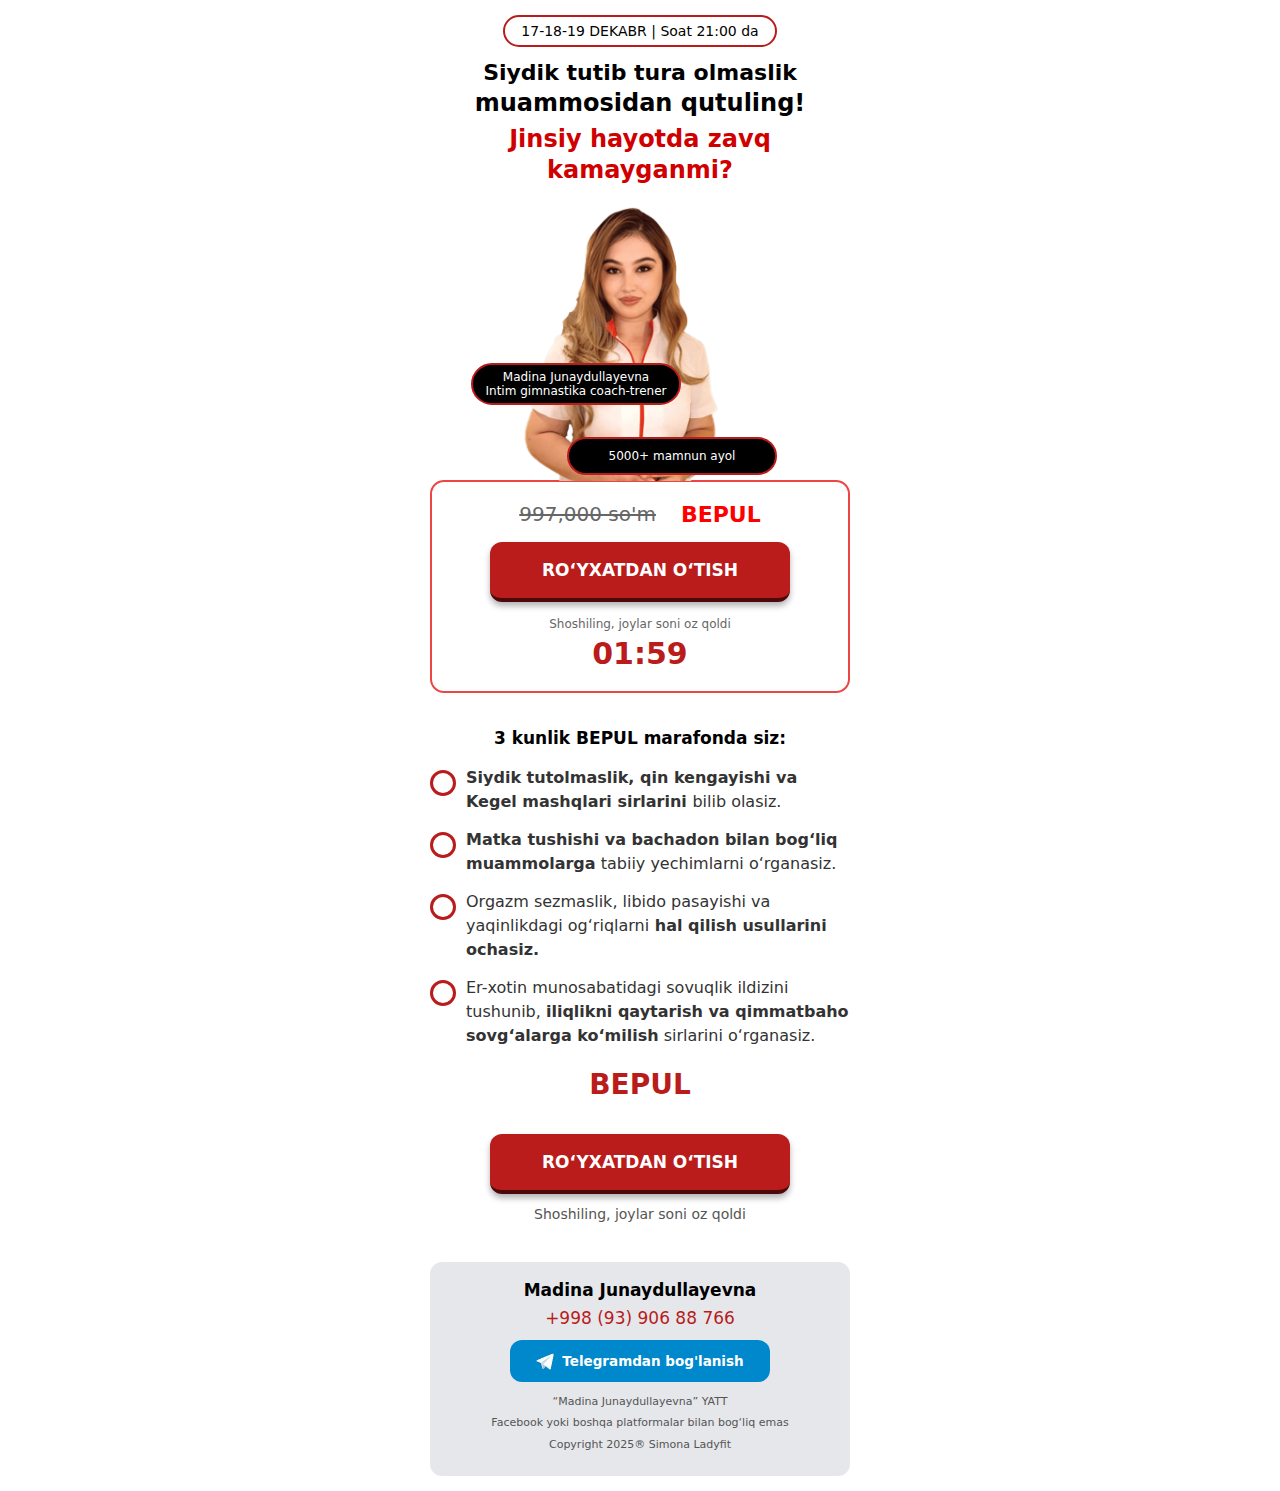
<file: index.html>
<!DOCTYPE html>
<html lang="uz">

<head>
  <meta charset="UTF-8">
  <meta name="viewport" content="width=device-width, initial-scale=1.0">
  <title>Madina Junaydullayevna</title>

  <!-- Meta Pixel Code -->
  <script>
    !function (f, b, e, v, n, t, s) {
      if (f.fbq) return; n = f.fbq = function () {
        n.callMethod ?
        n.callMethod.apply(n, arguments) : n.queue.push(arguments)
      };
      if (!f._fbq) f._fbq = n; n.push = n; n.loaded = !0; n.version = '2.0';
      n.queue = []; t = b.createElement(e); t.async = !0;
      t.src = v; s = b.getElementsByTagName(e)[0];
      s.parentNode.insertBefore(t, s)
    }(window, document, 'script',
      'https://connect.facebook.net/en_US/fbevents.js');
    fbq('init', '994529509292030');
    fbq('track', 'PageView');
  </script>
  <noscript><img height="1" width="1" style="display:none"
      src="https://www.facebook.com/tr?id=994529509292030&ev=PageView&noscript=1" /></noscript>
  <!-- End Meta Pixel Code -->


  <!-- Yandex.Metrika counter -->
  <script type="text/javascript">
    (function (m, e, t, r, i, k, a) {
      m[i] = m[i] || function () { (m[i].a = m[i].a || []).push(arguments) };
      m[i].l = 1 * new Date();
      for (var j = 0; j < document.scripts.length; j++) { if (document.scripts[j].src === r) { return; } }
      k = e.createElement(t), a = e.getElementsByTagName(t)[0], k.async = 1, k.src = r, a.parentNode.insertBefore(k, a)
    })(window, document, 'script', 'https://mc.yandex.ru/metrika/tag.js?id=105093091', 'ym');

    ym(105093091, 'init', { ssr: true, webvisor: true, clickmap: true, ecommerce: "dataLayer", accurateTrackBounce: true, trackLinks: true });
  </script>
  <noscript>
    <div><img src="https://mc.yandex.ru/watch/105093091" style="position:absolute; left:-9999px;" alt="" /></div>
  </noscript>
  <!-- /Yandex.Metrika counter -->

  <!-- Font Awesome -->
  <link rel="stylesheet" href="https://cdnjs.cloudflare.com/ajax/libs/font-awesome/6.4.2/css/all.min.css" />

  <style>
    * {
      margin: 0;
      padding: 0;
      box-sizing: border-box;
      font-family: system-ui, -apple-system, Segoe UI, Roboto, sans-serif;
    }

    body {
      background: #fff;
      padding: 15px;
    }

    .container {
      max-width: 420px;
      margin: auto;
      display: flex;
      flex-direction: column;
    }

    .promo {
      text-align: center;
    }

    .date-box {
      display: inline-block;
      padding: 6px 16px;
      border: 2px solid #B91C1B;
      border-radius: 20px;
      font-size: 14px;
      margin-bottom: 12px;
      color: black;
      font-weight: 400;
    }

    .title {
      font-weight: 500;
      font-size: 14px;
      white-space: nowrap;
      overflow: hidden;
      margin: 8px 0;
    }

    .subtitle {
      font-weight: 700;
      font-size: 24px;
      line-height: 1.3;
      display: inline-block;
    }
    
    .subtitle-text{
       font-weight: 700;
      font-size: 22px;
      line-height: 1.3;
      display: inline-block;
    }

    .subtitle span {
      display: block;
      color: #d10000;
      margin-top: 5px;
    }


    .doctor {
      position: relative;
      display: inline-block;
    }

    .doctor img {
      width: 200px;
      height: auto;
      border-radius: 12px;
      margin-left: -40px;
      margin-top: 20px;
    }

    .doctor-name,
    .doctor-name1 {
      position: absolute;
      background: #000;
      color: #fff;
      border-radius: 30px;
      font-size: 12px;
      border: 2px solid #B91C1B;
    }

    .doctor-name {
      bottom: 10px;
      left: 70%;
      transform: translateX(-50%);
      padding: 10px;
      width: 210px;
    }

    .doctor-name1 {
      bottom: 80px;
      left: 10%;
      transform: translateX(-50%);
      padding: 5px 10px;
      width: 210px;
    }

    .price-box-container {
      border: 2px solid #EF4444;
      border-radius: 14px;
      padding: 20px 0;
      margin-top: -5px;
    }

    .price-box {
      display: flex;
      justify-content: center;
      align-items: center;
      gap: 25px;
    }

    .old-price {
      font-size: 20px;
      text-decoration: line-through;
      color: #666;
    }

    .free {
      font-size: 22px;
      color: red;
      font-weight: 600;
    }

    .btn {
      margin: 15px auto 0;
      background: #B91C1B;
      color: #fff;
      padding: 18px 24px;
      width: 300px;
      font-size: 17px;
      border: none;
      border-radius: 12px;
      font-weight: 600;
      cursor: pointer;
      box-shadow: 0 4px 6px rgba(0, 0, 0, .3);
      border-bottom: 4px solid #4c080b;
      transition: all .2s;
    }

    .btn:active {
      transform: translateY(2px);
      border-bottom: 2px solid #4c080b;
    }

    .pulse {
      animation: pulse 1.8s infinite;
    }

    @keyframes pulse {
      0% {
        box-shadow: 0 0 0 0 rgba(185, 28, 27, .7);
      }

      70% {
        box-shadow: 0 0 0 12px rgba(185, 28, 27, 0);
      }

      100% {
        box-shadow: 0 0 0 0 rgba(185, 28, 27, 0);
      }
    }

    .limit-text {
      margin-top: 15px;
      font-size: 12px;
      color: #666;
    }

    .timer {
      margin-top: 5px;
      font-size: 30px;
      font-weight: 600;
      color: #B91C1B;
    }

    .bepul {
      margin: 35px auto 0;
      text-align: center;
    }

    .bepul-header {
      font-size: 17px;
      font-weight: 700;
      margin-bottom: 18px;
    }

    .options {
      gap: 14px;
      display: flex;
      flex-direction: column;
      margin-bottom: 20px;
    }

    .option {
      display: flex;
      align-items: flex-start;
      line-height: 1.5;
    }

    .yumaloq {
      width: 20px;
      height: 20px;
      border-radius: 50%;
      border: 3px solid #B91C1B;
      margin-right: 10px;
      margin-top: 4px;
      flex-shrink: 0;
      box-sizing: content-box;
    }

    .option-text,
    .first-option-text {
      font-size: 16px;
      font-weight: 500;
      color: #333;
      text-align: left;
    }

    .free-big {
      font-size: 28px;
      font-weight: 700;
      margin: 18px 0;
      text-transform: uppercase;
      color: #B91C1B;
    }

    .hurry {
      margin-top: 12px;
      font-size: 14px;
      color: #555;
    }

    footer {
      background: #E5E7EB;
      border-radius: 12px;
      margin-top: 40px;
      padding: 18px 0;
    }

    .footer-box {
      max-width: 420px;
      margin: auto;
      text-align: center;
      padding: 0 15px;
    }

    .footer-box h2 {
      font-size: 17px;
      font-weight: 600;
      margin-bottom: 8px;
    }

    .footer-box a {
      display: block;
      font-size: 17px;
      color: #B91C1B;
      text-decoration: none;
      margin: 8px 0;
    }

    .footer-btn-telegram {
      background: #0088cc;
      color: #fff;
      padding: 12px 18px;
      border: none;
      border-radius: 12px;
      font-weight: 600;
      cursor: pointer;
      width: 260px;
      max-width: 100%;
      font-size: 13.5px;
      display: flex;
      align-items: center;
      justify-content: center;
      gap: 8px;
      margin: 12px auto;
    }

    .footer-btn-telegram img {
      width: 18px;
      height: 18px;
    }

    .footer-box p {
      font-size: 11px;
      color: #555;
      line-height: 1.4;
      margin: 6px 0;
    }

    .modal {
      display: none;
      position: fixed;
      top: 0;
      left: 0;
      width: 100%;
      height: 100%;
      background: rgba(0, 0, 0, .8);
      justify-content: center;
      align-items: center;
      padding: 15px;
      z-index: 999;
    }

    .modal.active {
      display: flex;
    }

    .modal-content {
      background: #fff;
      padding: 25px 20px;
      border-radius: 14px;
      text-align: center;
      max-width: 360px;
      width: 100%;
      box-shadow: 0 8px 20px rgba(0, 0, 0, .3);
      border: 2px solid #B91C1B;
    }

    .modal-content input {
      width: 100%;
      padding: 12px;
      margin-bottom: 12px;
      border: 1px solid #ccc;
      border-radius: 10px;
      font-size: 15px;
    }

    .modal-btn {
      background: #B91C1B;
      color: #fff;
      padding: 14px 18px;
      width: 100%;
      border: none;
      border-radius: 12px;
      font-size: 17px;
      font-weight: 600;
      cursor: pointer;
      box-shadow: 0 4px 6px rgba(0, 0, 0, .3);
      border-bottom: 4px solid #4c080b;
    }

    .modal-btn:active {
      transform: translateY(2px);
      border-bottom: 2px solid #4c080b;
    }
  </style>
</head>

<body>
  <div class="container">
    <!-- PROMO -->
    <div class="promo">
      <div class="date-box">17-18-19 DEKABR | Soat 21:00 da</div>
      <p class="subtitle-text">  Siydik tutib tura olmaslik</p>
      <p class="subtitle">
      
        muammosidan qutuling!
        <span>Jinsiy hayotda zavq kamayganmi?</span>
      </p>


      <div class="doctor">
        <img src="./images/back3.png" loading="lazy" width="200" height="200" alt="Madina">
        <div class="doctor-name1">Madina Junaydullayevna <br> Intim gimnastika coach-trener</div>
        <div class="doctor-name"><span>5000+ mamnun ayol</span></div>
      </div>

      <div class="price-box-container">
        <div class="price-box">
          <div class="old-price">997,000 so'm</div>
          <div class="free">BEPUL</div>
        </div>
        <button class="btn pulse">RO‘YXATDAN O‘TISH</button>
        <p class="limit-text">Shoshiling, joylar soni oz qoldi</p>
        <div class="timer" id="timer">01:59</div>
      </div>
    </div>

    <!-- BEPUL BLOK -->
    <section class="bepul">
      <div class="bepul-header">3 kunlik BEPUL marafonda siz:</div>
      <div class="options">
        <div class="option">
          <div class="yumaloq"></div>
          <label class="first-option-text"><b>Siydik tutolmaslik, qin kengayishi va Kegel mashqlari sirlarini </b>bilib
            olasiz.
          </label>
        </div>
        <div class="option">
          <div class="yumaloq"></div>
          <label class="option-text"><b>Matka tushishi va bachadon bilan bog‘liq muammolarga</b> tabiiy yechimlarni
            o‘rganasiz.</label>
        </div>
        <div class="option">
          <div class="yumaloq"></div>
          <label class="option-text">Orgazm sezmaslik, libido pasayishi va yaqinlikdagi og‘riqlarni<b> hal qilish
              usullarini ochasiz.</b> </label>
        </div>
        <div class="option">
          <div class="yumaloq"></div>
          <label class="option-text">Er-xotin munosabatidagi sovuqlik ildizini tushunib, <b>iliqlikni qaytarish va
              qimmatbaho sovg‘alarga ko‘milish</b> sirlarini o‘rganasiz.</label>
        </div>
      </div>
      <div class="free-big">BEPUL</div>
      <button class="btn pulse">RO‘YXATDAN O‘TISH</button>
      <div class="hurry">Shoshiling, joylar soni oz qoldi</div>
    </section>
    <!-- FOOTER -->
    <footer>
      <div class="footer-box">
        <h2>Madina Junaydullayevna</h2>
        <a href="tel:+998939068876">+998 (93) 906 88 766</a>
        <button class="footer-btn-telegram" onclick="window.open('https://t.me/simonaladyfit_admin','_blank')">
          <img src="./images/telegram.png" width="18">Telegramdan bog'lanish
        </button>
        <p>“Madina Junaydullayevna” YATT</p>
        <p>Facebook yoki boshqa platformalar bilan bog‘liq emas</p>
        <p>Copyright 2025® Simona Ladyfit</p>
      </div>
    </footer>
  </div>

  <!-- MODAL -->
  <div class="modal" id="registerModal">
    <div class="modal-content">
      <h3>Ro‘yxatdan o‘tish</h3>
      <p>Iltimos, ismingiz va telefon raqamingizni kiriting:</p>
      <input type="text" id="userName" placeholder="Ismingiz">
      <input type="tel" id="userPhone" placeholder="+998 __ ___ __ __">
      <button class="modal-btn" id="submitBtn">Ro‘yxatdan o‘tish</button>
    </div>
  </div>

  <script>
    /* TIMER */
    let sec = 59, min = 1, timerRunning = true;
    const timerEl = document.getElementById('timer');
    const buttons = document.querySelectorAll('.btn');
    (function updateTimer() {
      if (!timerRunning) return;
      timerEl.textContent = `${String(min).padStart(2, '0')}:${String(sec).padStart(2, '0')}`;
      if (sec > 0) sec--;
      else if (min > 0) { min--; sec = 59; }
      else {
        timerEl.textContent = "00:00";
        timerRunning = false;
        buttons.forEach(b => {
          b.disabled = true;
          b.style.opacity = '0.6';
          b.textContent = "VAQT TUGADI";
        });
        return;
      }
      setTimeout(updateTimer, 1000);
    })();

    /* PHONE MASK */
    const phoneInput = document.getElementById('userPhone');
    phoneInput.addEventListener('input', e => {
      let v = e.target.value.replace(/\D/g, '');
      if (v.startsWith('998')) v = v.slice(3);
      v = v.slice(0, 9);
      let f = '+998';
      if (v.length > 0) f += ' ' + v.slice(0, 2);
      if (v.length > 2) f += ' ' + v.slice(2, 5);
      if (v.length > 5) f += ' ' + v.slice(5, 7);
      if (v.length > 7) f += ' ' + v.slice(7, 9);
      e.target.value = f;
    });

    /* MODAL */
    const modal = document.getElementById('registerModal');
    buttons.forEach(b => b.onclick = () => {
      if (!timerRunning) { alert("Vaqt tugadi!"); return; }
      modal.classList.add('active');
    });

    /* GOOGLE SHEETS SEND */
    const SHEET_URL = 'https://script.google.com/macros/s/AKfycbyol0tp71woGCtJma4LD_wnp0epomoAQsE3DGhh6zHgIj_r6ry_YPRpiR6KOSeOqPuC/exec';
    document.getElementById('submitBtn').onclick = () => {
      if (!timerRunning) { alert("Vaqt tugadi!"); return; }
      const name = document.getElementById('userName').value.trim();
      let phone = phoneInput.value.replace(/\D/g, '');
      if (phone.startsWith('998')) phone = phone.slice(3);
      if (phone.length !== 9) { alert('Telefon: 9 ta raqam kiriting!'); return; }
      if (!name || name.length < 2) { alert('To‘g‘ri ism kiriting!'); return; }
      fetch(SHEET_URL, {
        method: 'POST',
        mode: 'no-cors',
        body: new URLSearchParams({ name, phone: '+998' + phone })
      });
      setTimeout(() => window.location.href = '../success.html', 1200);
    };
  </script>
</body>

</html>
</file>
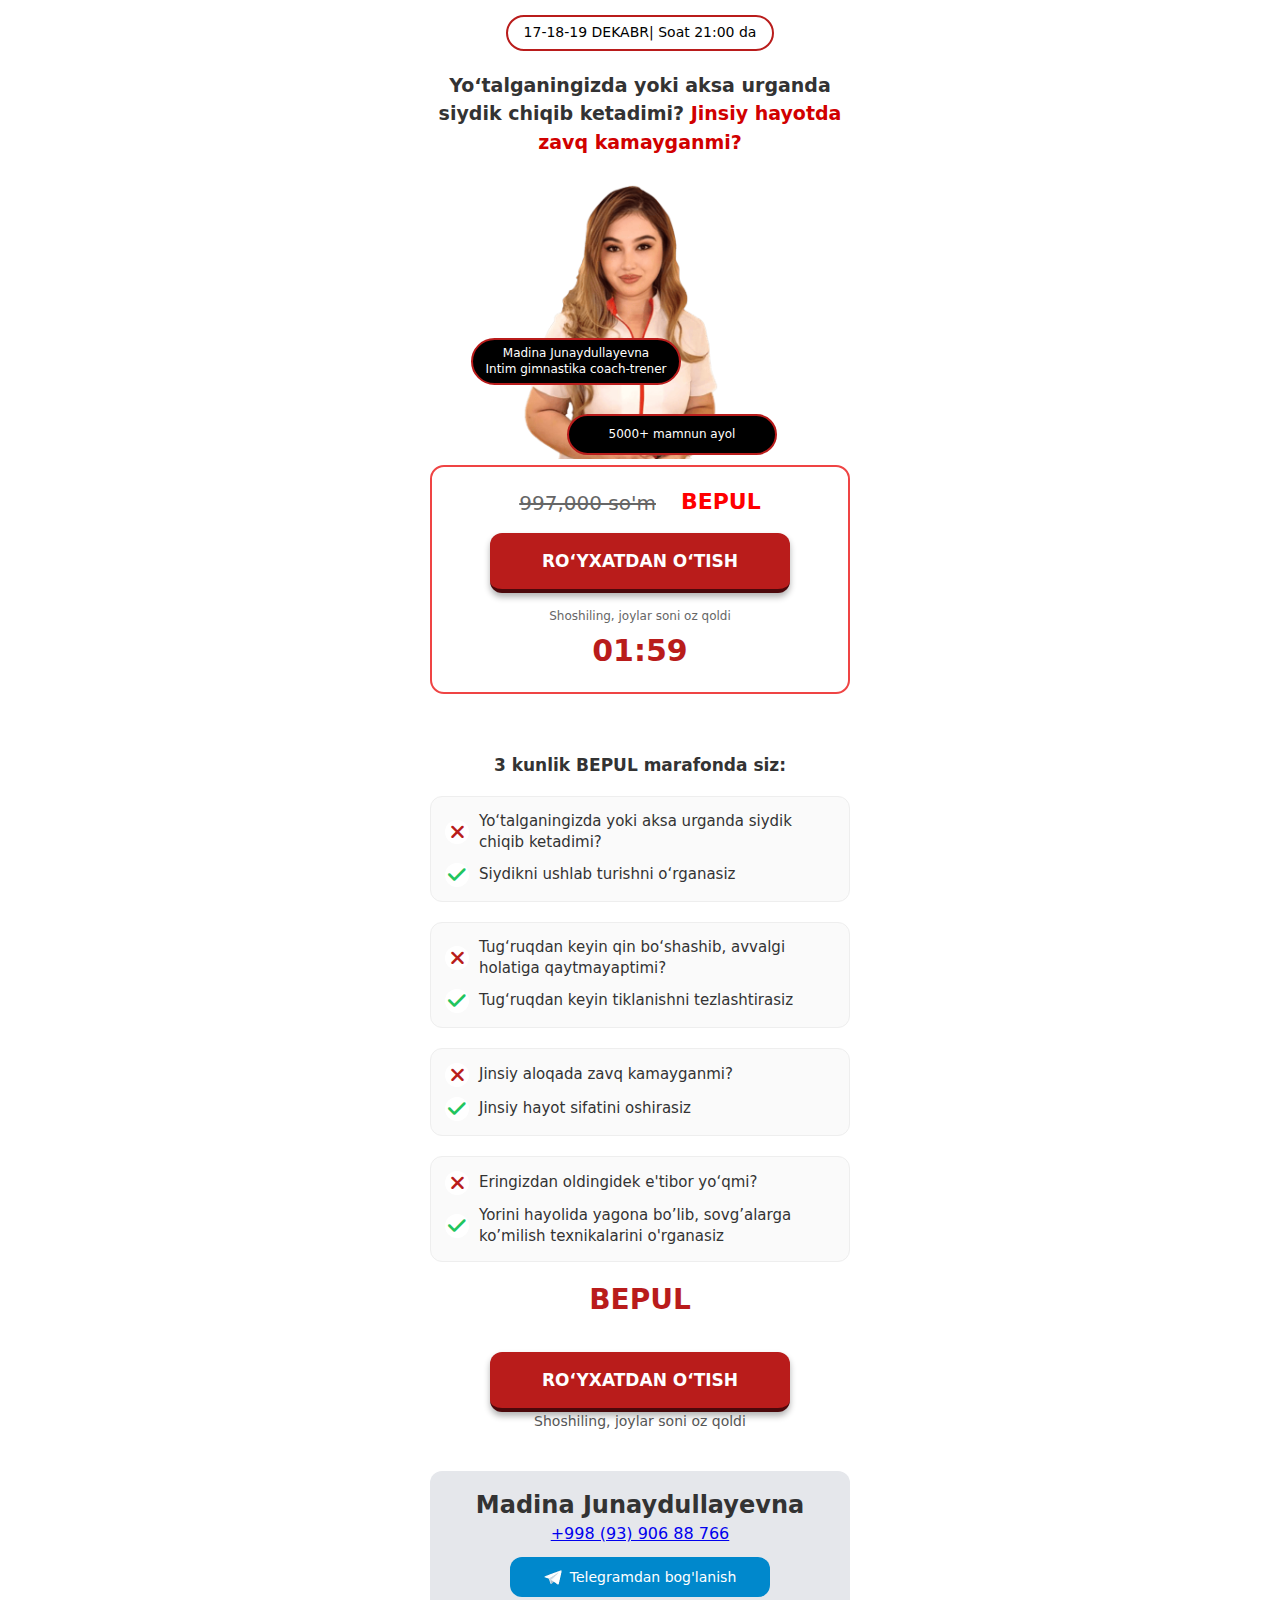
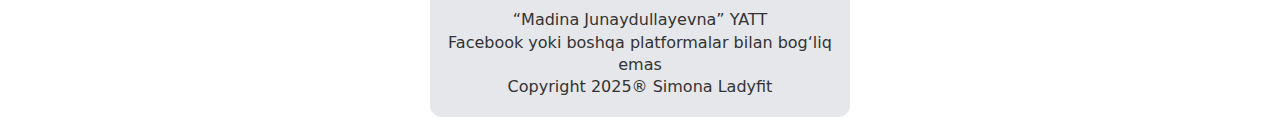
<file: a/index.html>
<!DOCTYPE html>
<html lang="uz">
<head>
  <meta charset="UTF-8">
  <meta name="viewport" content="width=device-width, initial-scale=1.0">
  <title>Madina Junaydullayevna</title>


  <!-- Meta Pixel Code -->
<script>
!function(f,b,e,v,n,t,s)
{if(f.fbq)return;n=f.fbq=function(){n.callMethod?
n.callMethod.apply(n,arguments):n.queue.push(arguments)};
if(!f._fbq)f._fbq=n;n.push=n;n.loaded=!0;n.version='2.0';
n.queue=[];t=b.createElement(e);t.async=!0;
t.src=v;s=b.getElementsByTagName(e)[0];
s.parentNode.insertBefore(t,s)}(window, document,'script',
'https://connect.facebook.net/en_US/fbevents.js');
fbq('init', '994529509292030');
fbq('track', 'PageView');
</script>
<noscript><img height="1" width="1" style="display:none"
src="https://www.facebook.com/tr?id=994529509292030&ev=PageView&noscript=1"
/></noscript>
<!-- End Meta Pixel Code -->



<!-- Yandex.Metrika counter -->
<script type="text/javascript">
    (function(m,e,t,r,i,k,a){
        m[i]=m[i]||function(){(m[i].a=m[i].a||[]).push(arguments)};
        m[i].l=1*new Date();
        for (var j = 0; j < document.scripts.length; j++) {if (document.scripts[j].src === r) { return; }}
        k=e.createElement(t),a=e.getElementsByTagName(t)[0],k.async=1,k.src=r,a.parentNode.insertBefore(k,a)
    })(window, document,'script','https://mc.yandex.ru/metrika/tag.js?id=105093091', 'ym');

    ym(105093091, 'init', {ssr:true, webvisor:true, clickmap:true, ecommerce:"dataLayer", accurateTrackBounce:true, trackLinks:true});
</script>
<noscript><div><img src="https://mc.yandex.ru/watch/105093091" style="position:absolute; left:-9999px;" alt="" /></div></noscript>
<!-- /Yandex.Metrika counter -->
  <!-- Font Awesome -->
  <link rel="stylesheet" href="https://cdnjs.cloudflare.com/ajax/libs/font-awesome/6.4.2/css/all.min.css" />

  <style>
    * {
      margin: 0;
      padding: 0;
      box-sizing: border-box;
      font-family: system-ui, -apple-system, Segoe UI, Roboto, sans-serif;
    }
    body {
      background: #fff;
      padding: 15px;
      line-height: 1.4;
      color: #333;
    }
    .container {
      max-width: 420px;
      margin: auto;
      display: flex;
      flex-direction: column;
    }
    /* PROMO */
    .promo {
      text-align: center;
      margin-bottom: 25px;
    }
    .date-box {
      display: inline-block;
      padding: 6px 16px;
      border: 2px solid #B91C1B;
      border-radius: 20px;
      font-size: 14px;
      margin-bottom: 12px;
      color: black;
    }
    .subtitle {
      font-weight: 700;
      line-height: 1.5;
      font-size: 19px;
      margin: 8px 0;
    }
    .subtitle span {
      color: #d10000;
    }
    .doctor {
      position: relative;
      display: inline-block;
    }
    .doctor img {
      width: 200px;
      border-radius: 12px;
      margin-left: -40px;
      margin-top: 20px;
    }
    .doctor-name,
    .doctor-name1 {
      position: absolute;
      background: #000;
      color: #fff;
      border-radius: 30px;
      font-size: 12px;
      border: 2px solid #B91C1B;
    }
    .doctor-name {
      bottom: 10px;
      left: 70%;
      transform: translateX(-50%);
      padding: 10px;
      width: 210px;
    }
    .doctor-name1 {
      bottom: 80px;
      left: 10%;
      transform: translateX(-50%);
      padding: 5px 10px;
      width: 210px;
    }
    .price-box-container {
      border: 2px solid #EF4444;
      border-radius: 14px;
      padding: 20px 0;
    }
    .price-box {
      display: flex;
      justify-content: center;
      align-items: center;
      gap: 25px;
    }
    .old-price {
      font-size: 20px;
      text-decoration: line-through;
      color: #666;
    }
    .free {
      font-size: 22px;
      color: red;
      font-weight: 600;
    }
    .btn {
      margin: 15px auto 0;
      background: #B91C1B;
      color: #fff;
      padding: 18px 24px;
      width: 300px;
      font-size: 17px;
      border: none;
      border-radius: 12px;
      font-weight: 600;
      cursor: pointer;
      box-shadow: 0 4px 6px rgba(0, 0, 0, .3);
      border-bottom: 4px solid #4c080b;
      transition: all .2s;
    }
    .btn:active {
      transform: translateY(2px);
      border-bottom: 2px solid #4c080b;
    }
    .pulse {
      animation: pulse 1.8s infinite;
    }
    @keyframes pulse {
      0% { box-shadow: 0 0 0 0 rgba(185, 28, 27, .7); }
      70% { box-shadow: 0 0 0 12px rgba(185, 28, 27, 0); }
      100% { box-shadow: 0 0 0 0 rgba(185, 28, 27, 0); }
    }
    .limit-text { margin-top: 15px; font-size: 12px; color: #666; }
    .timer { margin-top: 5px; font-size: 30px; font-weight: 600; color: #B91C1B; text-align: center; }
    /* BEPUL BLOK */
    .bepul { margin: 35px auto 0; text-align: center; }
    .bepul-header { font-size: 17px; font-weight: 700; margin-bottom: 18px; }
    .options { display: flex; flex-direction: column; gap: 20px; }
    .option { display: flex; flex-direction: column; gap: 10px; text-align: left; background: #fafafa; padding: 14px; border-radius: 12px; border: 1px solid #eee; }
    .item-row { display: flex; align-items: center; gap: 10px; }
    .yumaloq { width: 24px; height: 24px; border-radius: 50%; background: #fff; display: flex; align-items: center; justify-content: center; flex-shrink: 0; }
    .yumaloq.cross i { color: #B91C1B; font-size: 20px; }
    .yumaloq.check i { color: #22c55e; font-size: 20px; }
    .option-text { font-size: 15px; font-weight: 500; }
    .free-big { font-size: 28px; font-weight: 700; margin: 18px 0; color: #B91C1B; }
    .hurry { font-size: 14px; color: #555; }
    footer {
      background: #E5E7EB;
      border-radius: 12px;
      margin-top: 40px;
      padding: 18px 0;
    }
    .footer-box {
      max-width: 420px;
      margin: auto;
      text-align: center;
      padding: 0 15px;
    }
    .footer-btn-telegram {
      background: #0088cc;
      color: #fff;
      padding: 12px 18px;
      border-radius: 12px;
      width: 260px;
      font-size: 14px;
      border: none;
      display: flex;
      align-items: center;
      justify-content: center;
      gap: 8px;
      margin: 12px auto;
      cursor: pointer;
    }
    /* MODAL */
    .modal {
      display: none;
      position: fixed;
      inset: 0;
      background: rgba(0, 0, 0, 0.7);
      justify-content: center;
      align-items: center;
      padding: 15px;
      z-index: 999;
    }
    .modal.active { display: flex; }
    .modal-content {
      background: #fff;
      padding: 25px 20px;
      border-radius: 14px;
      max-width: 360px;
      width: 100%;
      border: 2px solid #B91C1B;
      text-align: center;
      box-shadow: 0 8px 20px rgba(0,0,0,0.3);
      animation: fadeIn 0.3s ease;
    }
    .modal-content h3 { font-size: 20px; margin-bottom: 15px; }
    .modal-content p { font-size: 14px; margin-bottom: 15px; }
    .modal-content input {
      width: 100%;
      padding: 12px;
      margin-bottom: 12px;
      border: 1px solid #ccc;
      border-radius: 8px;
      font-size: 14px;
    }
    .modal-content button {
      width: 100%;
      padding: 14px;
      background: #B91C1B;
      color: #fff;
      border: none;
      border-radius: 12px;
      font-size: 16px;
      font-weight: 600;
      cursor: pointer;
      transition: all 0.2s;
    }
    .modal-content button:active {
      transform: translateY(2px);
      border-bottom: 2px solid #4c080b;
    }
    @keyframes fadeIn {
      from { opacity: 0; transform: translateY(-20px); }
      to { opacity: 1; transform: translateY(0); }
    }
  </style>
</head>

<body>
  <div class="container">
    <!-- PROMO -->
    <div class="promo">
      <div class="date-box">17-18-19 DEKABR| Soat 21:00 da</div>
      <p class="subtitle">Yo‘talganingizda yoki aksa urganda siydik chiqib ketadimi? <span>Jinsiy hayotda zavq kamayganmi?</span></p>
      <div class="doctor">
        <img src="back3.png" alt="Madina">
        <div class="doctor-name1">Madina Junaydullayevna <br> Intim gimnastika coach-trener</div>
        <div class="doctor-name">5000+ mamnun ayol</div>
      </div>
      <div class="price-box-container">
        <div class="price-box">
          <div class="old-price">997,000 so'm</div>
          <div class="free">BEPUL</div>
        </div>
        <button class="btn pulse">RO‘YXATDAN O‘TISH</button>
        <p class="limit-text">Shoshiling, joylar soni oz qoldi</p>
        <div class="timer" id="timer">01:59</div>
      </div>
    </div>

    <!-- BEPUL BLOK -->
    <section class="bepul">
      <div class="bepul-header">3 kunlik BEPUL marafonda siz:</div>
      <div class="options">
        <!-- ITEM 1 -->
        <div class="option">
          <div class="item-row">
            <div class="yumaloq cross"><i class="fas fa-times"></i></div>
            <label class="option-text">Yo‘talganingizda yoki aksa urganda siydik chiqib ketadimi?</label>
          </div>
          <div class="item-row">
            <div class="yumaloq check"><i class="fas fa-check"></i></div>
            <label class="option-text">Siydikni ushlab turishni o‘rganasiz</label>
          </div>
        </div>
        <!-- ITEM 2 -->
        <div class="option">
          <div class="item-row">
            <div class="yumaloq cross"><i class="fas fa-times"></i></div>
            <label class="option-text">Tug‘ruqdan keyin qin bo‘shashib, avvalgi holatiga qaytmayaptimi?</label>
          </div>
          <div class="item-row">
            <div class="yumaloq check"><i class="fas fa-check"></i></div>
            <label class="option-text">Tug‘ruqdan keyin tiklanishni tezlashtirasiz</label>
          </div>
        </div>
        <!-- ITEM 3 -->
        <div class="option">
          <div class="item-row">
            <div class="yumaloq cross"><i class="fas fa-times"></i></div>
            <label class="option-text">Jinsiy aloqada zavq kamayganmi?</label>
          </div>
          <div class="item-row">
            <div class="yumaloq check"><i class="fas fa-check"></i></div>
            <label class="option-text">Jinsiy hayot sifatini oshirasiz</label>
          </div>
        </div>
        <!-- ITEM 4 -->
        <div class="option">
          <div class="item-row">
            <div class="yumaloq cross"><i class="fas fa-times"></i></div>
            <label class="option-text">Eringizdan oldingidek e'tibor yo‘qmi?</label>
          </div>
          <div class="item-row">
            <div class="yumaloq check"><i class="fas fa-check"></i></div>
            <label class="option-text"> Yorini hayolida yagona bo’lib, sovg’alarga ko’milish texnikalarini o'rganasiz</label>
          </div>
        </div>
      </div>
      <div class="free-big">BEPUL</div>
      <button class="btn pulse">RO‘YXATDAN O‘TISH</button>
      <div class="hurry">Shoshiling, joylar soni oz qoldi</div>
    </section>

    <!-- FOOTER -->
    <footer>
      <div class="footer-box">
        <h2>Madina Junaydullayevna</h2>
        <a href="tel:+998939068876">+998 (93) 906 88 766</a>
        <button class="footer-btn-telegram" onclick="window.open('https://t.me/simonaladyfit_admin','_blank')">
          <img src="telegram.png" width="18">Telegramdan bog'lanish
        </button>
        <p>“Madina Junaydullayevna” YATT</p>
        <p>Facebook yoki boshqa platformalar bilan bog‘liq emas</p>
        <p>Copyright 2025® Simona Ladyfit</p>
      </div>
    </footer>
  </div>

  <!-- MODAL -->
  <div class="modal" id="registerModal">
    <div class="modal-content">
      <h3>Ro‘yxatdan o‘tish</h3>
      <p>Iltimos, ismingiz va telefon raqamingizni kiriting:</p>
      <input type="text" id="userName" placeholder="Ismingiz">
      <input type="tel" id="userPhone" placeholder="+998 __ ___ __ __">
      <button class="modal-btn" id="submitBtn">Ro‘yxatdan o‘tish</button>
    </div>
  </div>

  <script>
    /* TIMER */
    let sec = 59, min = 1, timerRunning = true;
    const timerEl = document.getElementById('timer');
    const buttons = document.querySelectorAll('.btn');
    (function updateTimer() {
      if (!timerRunning) return;
      timerEl.textContent = `${String(min).padStart(2,'0')}:${String(sec).padStart(2,'0')}`;
      if (sec > 0) sec--;
      else if (min > 0) { min--; sec = 59; }
      else {
        timerEl.textContent = "00:00";
        timerRunning = false;
        buttons.forEach(b => {
          b.disabled = true;
          b.style.opacity = '0.6';
          b.textContent = "VAQT TUGADI";
        });
        return;
      }
      setTimeout(updateTimer, 1000);
    })();

    /* PHONE MASK */
    const phoneInput = document.getElementById('userPhone');
    phoneInput.addEventListener('input', e => {
      let v = e.target.value.replace(/\D/g,'');
      if(v.startsWith('998')) v=v.slice(3);
      v = v.slice(0,9);
      let f = '+998';
      if(v.length>0) f+=' '+v.slice(0,2);
      if(v.length>2) f+=' '+v.slice(2,5);
      if(v.length>5) f+=' '+v.slice(5,7);
      if(v.length>7) f+=' '+v.slice(7,9);
      e.target.value = f;
    });

    /* MODAL */
    const modal = document.getElementById('registerModal');
    buttons.forEach(b => b.onclick = () => {
      if(!timerRunning){ alert("Vaqt tugadi!"); return; }
      modal.classList.add('active');
    });

    /* GOOGLE SHEETS SEND */
    const SHEET_URL = 'https://script.google.com/macros/s/AKfycbyol0tp71woGCtJma4LD_wnp0epomoAQsE3DGhh6zHgIj_r6ry_YPRpiR6KOSeOqPuC/exec';
    document.getElementById('submitBtn').onclick = () => {
      if(!timerRunning){ alert("Vaqt tugadi!"); return; }
      const name = document.getElementById('userName').value.trim();
      let phone = phoneInput.value.replace(/\D/g,'');
      if(phone.startsWith('998')) phone=phone.slice(3);
      if(phone.length!==9){ alert('Telefon: 9 ta raqam kiriting!'); return; }
      if(!name || name.length<2){ alert('To‘g‘ri ism kiriting!'); return; }
      fetch(SHEET_URL,{
        method:'POST',
        mode:'no-cors',
        body: new URLSearchParams({ name, phone:'+998'+phone })
      });
      setTimeout(()=>window.location.href='../success.html',1200);
    };
  </script>
</body>
</html>
</file>
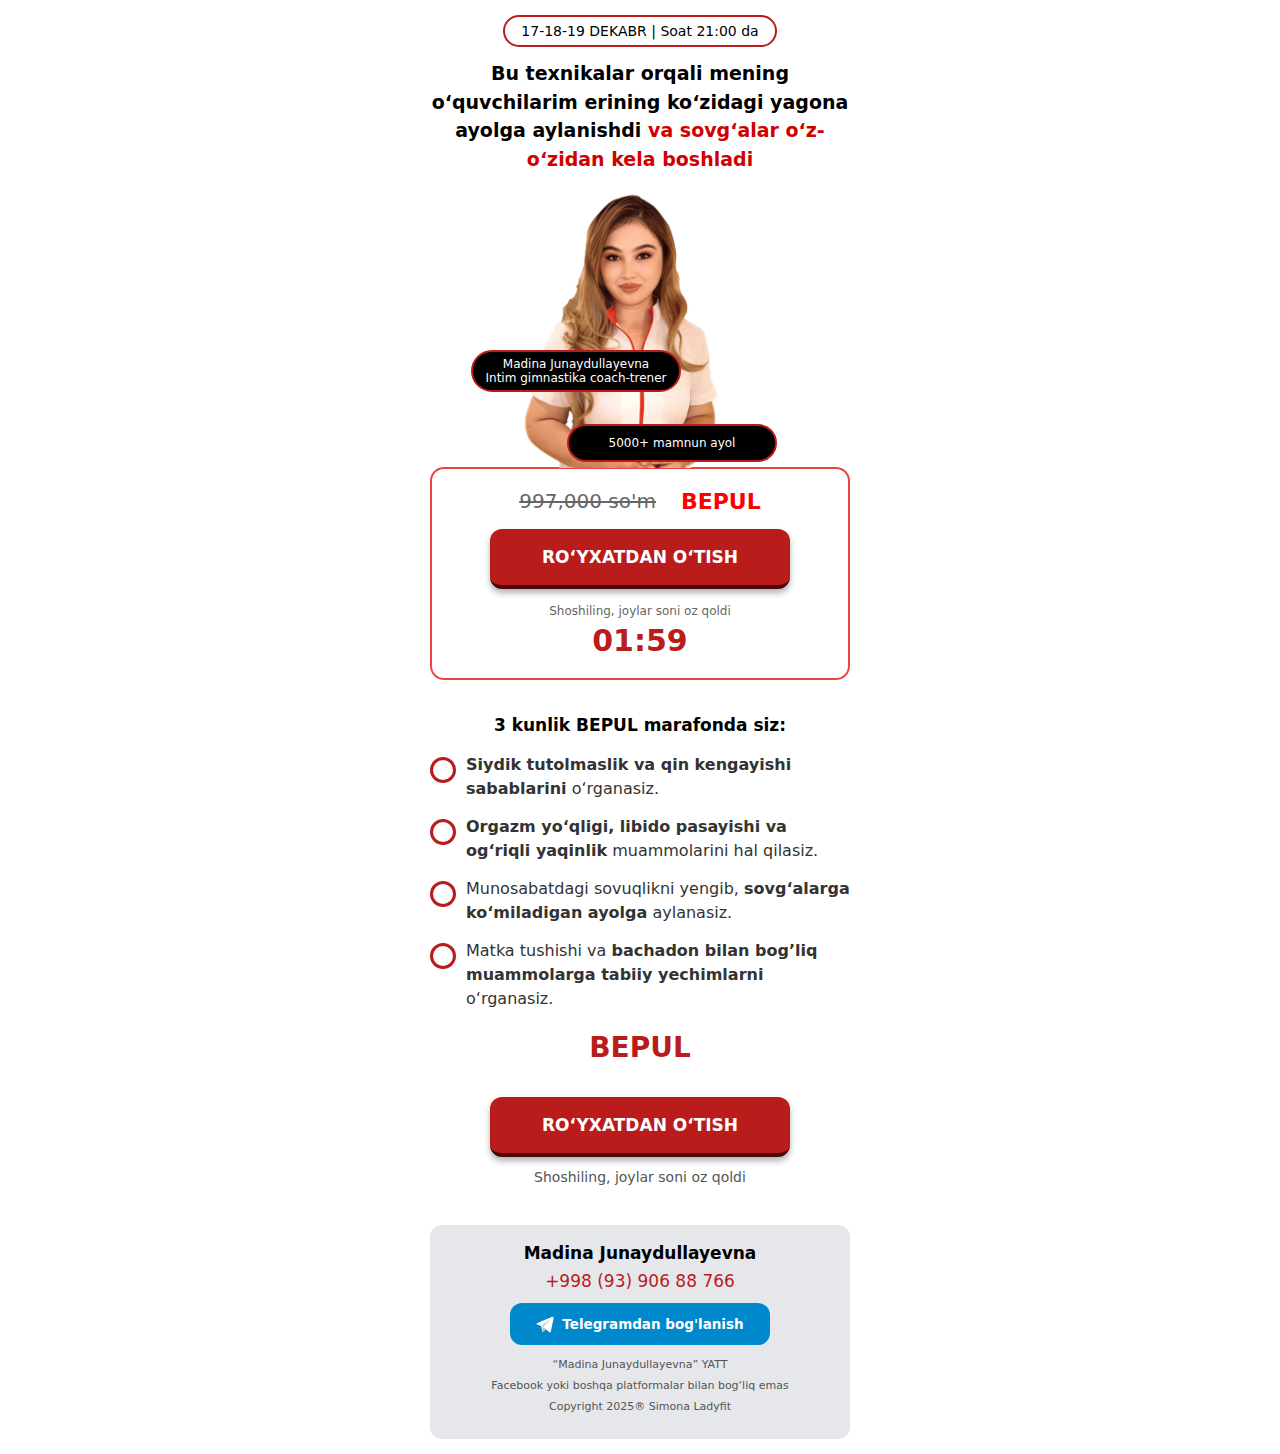
<file: b/index.html>
<!DOCTYPE html>
<html lang="uz">
<head>
  <meta charset="UTF-8">
  <meta name="viewport" content="width=device-width, initial-scale=1.0">
  <title>Madina Junaydullayevna</title>

  <!-- Meta Pixel Code -->
<script>
!function(f,b,e,v,n,t,s)
{if(f.fbq)return;n=f.fbq=function(){n.callMethod?
n.callMethod.apply(n,arguments):n.queue.push(arguments)};
if(!f._fbq)f._fbq=n;n.push=n;n.loaded=!0;n.version='2.0';
n.queue=[];t=b.createElement(e);t.async=!0;
t.src=v;s=b.getElementsByTagName(e)[0];
s.parentNode.insertBefore(t,s)}(window, document,'script',
'https://connect.facebook.net/en_US/fbevents.js');
fbq('init', '994529509292030');
fbq('track', 'PageView');
</script>
<noscript><img height="1" width="1" style="display:none"
src="https://www.facebook.com/tr?id=994529509292030&ev=PageView&noscript=1"
/></noscript>
<!-- End Meta Pixel Code -->


<!-- Yandex.Metrika counter -->
<script type="text/javascript">
    (function(m,e,t,r,i,k,a){
        m[i]=m[i]||function(){(m[i].a=m[i].a||[]).push(arguments)};
        m[i].l=1*new Date();
        for (var j = 0; j < document.scripts.length; j++) {if (document.scripts[j].src === r) { return; }}
        k=e.createElement(t),a=e.getElementsByTagName(t)[0],k.async=1,k.src=r,a.parentNode.insertBefore(k,a)
    })(window, document,'script','https://mc.yandex.ru/metrika/tag.js?id=105093091', 'ym');

    ym(105093091, 'init', {ssr:true, webvisor:true, clickmap:true, ecommerce:"dataLayer", accurateTrackBounce:true, trackLinks:true});
</script>
<noscript><div><img src="https://mc.yandex.ru/watch/105093091" style="position:absolute; left:-9999px;" alt="" /></div></noscript>
<!-- /Yandex.Metrika counter -->

  <!-- Font Awesome -->
  <link rel="stylesheet" href="https://cdnjs.cloudflare.com/ajax/libs/font-awesome/6.4.2/css/all.min.css" />

 <style>
    * {
      margin: 0;
      padding: 0;
      box-sizing: border-box;
      font-family: system-ui, -apple-system, Segoe UI, Roboto, sans-serif;
    }

    body {
      background: #fff;
      padding: 15px;
    }

    .container {
      max-width: 420px;
      margin: auto;
      display: flex;
      flex-direction: column;
    }

    .promo {
      text-align: center;
    }

    .date-box {
      display: inline-block;
      padding: 6px 16px;
      border: 2px solid #B91C1B;
      border-radius: 20px;
      font-size: 14px;
      margin-bottom: 12px;
      color: black;
      font-weight: 400;
    }

    .title {
      font-weight: 500;
      font-size: 14px;
      white-space: nowrap;
      overflow: hidden;
      margin: 8px 0;
    }

    .subtitle {
      font-weight: 700;
      line-height: 1.5;
      font-size: 19px;
    }

    .subtitle span {
      color: #d10000;
    }

    .doctor {
      position: relative;
      display: inline-block;
    }

    .doctor img {
      width: 200px;
      height: auto;
      border-radius: 12px;
      margin-left: -40px;
      margin-top: 20px;
    }

    .doctor-name,
    .doctor-name1 {
      position: absolute;
      background: #000;
      color: #fff;
      border-radius: 30px;
      font-size: 12px;
      border: 2px solid #B91C1B;
    }

    .doctor-name {
      bottom: 10px;
      left: 70%;
      transform: translateX(-50%);
      padding: 10px;
      width: 210px;
    }

    .doctor-name1 {
      bottom: 80px;
      left: 10%;
      transform: translateX(-50%);
      padding: 5px 10px;
      width: 210px;
    }

    .price-box-container {
      border: 2px solid #EF4444;
      border-radius: 14px;
      padding: 20px 0;
      margin-top: -5px;
    }

    .price-box {
      display: flex;
      justify-content: center;
      align-items: center;
      gap: 25px;
    }

    .old-price {
      font-size: 20px;
      text-decoration: line-through;
      color: #666;
    }

    .free {
      font-size: 22px;
      color: red;
      font-weight: 600;
    }

    .btn {
      margin: 15px auto 0;
      background: #B91C1B;
      color: #fff;
      padding: 18px 24px;
      width: 300px;
      font-size: 17px;
      border: none;
      border-radius: 12px;
      font-weight: 600;
      cursor: pointer;
      box-shadow: 0 4px 6px rgba(0, 0, 0, .3);
      border-bottom: 4px solid #4c080b;
      transition: all .2s;
    }

    .btn:active {
      transform: translateY(2px);
      border-bottom: 2px solid #4c080b;
    }

    .pulse {
      animation: pulse 1.8s infinite;
    }

    @keyframes pulse {
      0% {
        box-shadow: 0 0 0 0 rgba(185, 28, 27, .7);
      }

      70% {
        box-shadow: 0 0 0 12px rgba(185, 28, 27, 0);
      }

      100% {
        box-shadow: 0 0 0 0 rgba(185, 28, 27, 0);
      }
    }

    .limit-text {
      margin-top: 15px;
      font-size: 12px;
      color: #666;
    }

    .timer {
      margin-top: 5px;
      font-size: 30px;
      font-weight: 600;
      color: #B91C1B;
    }

    .bepul {
      margin: 35px auto 0;
      text-align: center;
    }

    .bepul-header {
      font-size: 17px;
      font-weight: 700;
      margin-bottom: 18px;
    }

    .options {
      gap: 14px;
      display: flex;
      flex-direction: column;
      margin-bottom: 20px;
    }

    .option {
      display: flex;
      align-items: flex-start;
      line-height: 1.5;
    }

    .yumaloq {
      width: 20px;
      height: 20px;
      border-radius: 50%;
      border: 3px solid #B91C1B;
      margin-right: 10px;
      margin-top: 4px;
      flex-shrink: 0;
      box-sizing: content-box;
    }

    .option-text,
    .first-option-text {
      font-size: 16px;
      font-weight: 500;
      color: #333;
      text-align: left;
    }

    .free-big {
      font-size: 28px;
      font-weight: 700;
      margin: 18px 0;
      text-transform: uppercase;
      color: #B91C1B;
    }

    .hurry {
      margin-top: 12px;
      font-size: 14px;
      color: #555;
    }

    footer {
      background: #E5E7EB;
      border-radius: 12px;
      margin-top: 40px;
      padding: 18px 0;
    }

    .footer-box {
      max-width: 420px;
      margin: auto;
      text-align: center;
      padding: 0 15px;
    }

    .footer-box h2 {
      font-size: 17px;
      font-weight: 600;
      margin-bottom: 8px;
    }

    .footer-box a {
      display: block;
      font-size: 17px;
      color: #B91C1B;
      text-decoration: none;
      margin: 8px 0;
    }

    .footer-btn-telegram {
      background: #0088cc;
      color: #fff;
      padding: 12px 18px;
      border: none;
      border-radius: 12px;
      font-weight: 600;
      cursor: pointer;
      width: 260px;
      max-width: 100%;
      font-size: 13.5px;
      display: flex;
      align-items: center;
      justify-content: center;
      gap: 8px;
      margin: 12px auto;
    }

    .footer-btn-telegram img {
      width: 18px;
      height: 18px;
    }

    .footer-box p {
      font-size: 11px;
      color: #555;
      line-height: 1.4;
      margin: 6px 0;
    }

    .modal {
      display: none;
      position: fixed;
      top: 0;
      left: 0;
      width: 100%;
      height: 100%;
      background: rgba(0, 0, 0, .8);
      justify-content: center;
      align-items: center;
      padding: 15px;
      z-index: 999;
    }

    .modal.active {
      display: flex;
    }

    .modal-content {
      background: #fff;
      padding: 25px 20px;
      border-radius: 14px;
      text-align: center;
      max-width: 360px;
      width: 100%;
      box-shadow: 0 8px 20px rgba(0, 0, 0, .3);
      border: 2px solid #B91C1B;
    }

    .modal-content input {
      width: 100%;
      padding: 12px;
      margin-bottom: 12px;
      border: 1px solid #ccc;
      border-radius: 10px;
      font-size: 15px;
    }

    .modal-btn {
      background: #B91C1B;
      color: #fff;
      padding: 14px 18px;
      width: 100%;
      border: none;
      border-radius: 12px;
      font-size: 17px;
      font-weight: 600;
      cursor: pointer;
      box-shadow: 0 4px 6px rgba(0, 0, 0, .3);
      border-bottom: 4px solid #4c080b;
    }

    .modal-btn:active {
      transform: translateY(2px);
      border-bottom: 2px solid #4c080b;
    }
  </style>
</head>

<body>
  <div class="container">
    <!-- PROMO -->
 <div class="promo">
      <div class="date-box">17-18-19 DEKABR | Soat 21:00 da</div>
      <p class="subtitle">Bu texnikalar orqali mening o‘quvchilarim erining ko‘zidagi yagona ayolga
        aylanishdi <span>va sovg‘alar o‘z-o‘zidan kela boshladi</span></p>

      <div class="doctor">
        <img src="../images/back3.png" loading="lazy" width="200" height="200" alt="Madina">
        <div class="doctor-name1">Madina Junaydullayevna <br> Intim gimnastika coach-trener</div>
        <div class="doctor-name"><span>5000+ mamnun ayol</span></div>
      </div>

      <div class="price-box-container">
        <div class="price-box">
          <div class="old-price">997,000 so'm</div>
          <div class="free">BEPUL</div>
        </div>
        <button class="btn pulse">RO‘YXATDAN O‘TISH</button>
        <p class="limit-text">Shoshiling, joylar soni oz qoldi</p>
        <div class="timer" id="timer">01:59</div>
      </div>
    </div>

    <!-- BEPUL BLOK -->
   <section class="bepul">
      <div class="bepul-header">3 kunlik BEPUL marafonda siz:</div>
      <div class="options">
        <div class="option">
          <div class="yumaloq"></div>
          <label class="first-option-text"><b>Siydik tutolmaslik va qin kengayishi sabablarini</b> o‘rganasiz.</label>
        </div>
        <div class="option">
          <div class="yumaloq"></div>
          <label class="option-text"><b>Orgazm yo‘qligi, libido pasayishi va og‘riqli yaqinlik</b> muammolarini hal qilasiz.</label>
        </div>
        <div class="option">
          <div class="yumaloq"></div>
          <label class="option-text">Munosabatdagi sovuqlikni yengib, <b>sovg‘alarga ko‘miladigan ayolga</b> aylanasiz.</label>
        </div>
        <div class="option">
          <div class="yumaloq"></div>
          <label class="option-text">Matka tushishi va <b>bachadon bilan bog’liq muammolarga tabiiy yechimlarni</b> o‘rganasiz.</label>
        </div>
      </div>
      <div class="free-big">BEPUL</div>
      <button class="btn pulse">RO‘YXATDAN O‘TISH</button>
      <div class="hurry">Shoshiling, joylar soni oz qoldi</div>
    </section>
    <!-- FOOTER -->
    <footer>
      <div class="footer-box">
        <h2>Madina Junaydullayevna</h2>
        <a href="tel:+998939068876">+998 (93) 906 88 766</a>
        <button class="footer-btn-telegram" onclick="window.open('https://t.me/simonaladyfit_admin','_blank')">
          <img src="telegram.png" width="18">Telegramdan bog'lanish
        </button>
        <p>“Madina Junaydullayevna” YATT</p>
        <p>Facebook yoki boshqa platformalar bilan bog‘liq emas</p>
        <p>Copyright 2025® Simona Ladyfit</p>
      </div>
    </footer>
  </div>

  <!-- MODAL -->
  <div class="modal" id="registerModal">
    <div class="modal-content">
      <h3>Ro‘yxatdan o‘tish</h3>
      <p>Iltimos, ismingiz va telefon raqamingizni kiriting:</p>
      <input type="text" id="userName" placeholder="Ismingiz">
      <input type="tel" id="userPhone" placeholder="+998 __ ___ __ __">
      <button class="modal-btn" id="submitBtn">Ro‘yxatdan o‘tish</button>
    </div>
  </div>

  <script>
    /* TIMER */
    let sec = 59, min = 1, timerRunning = true;
    const timerEl = document.getElementById('timer');
    const buttons = document.querySelectorAll('.btn');
    (function updateTimer() {
      if (!timerRunning) return;
      timerEl.textContent = `${String(min).padStart(2,'0')}:${String(sec).padStart(2,'0')}`;
      if (sec > 0) sec--;
      else if (min > 0) { min--; sec = 59; }
      else {
        timerEl.textContent = "00:00";
        timerRunning = false;
        buttons.forEach(b => {
          b.disabled = true;
          b.style.opacity = '0.6';
          b.textContent = "VAQT TUGADI";
        });
        return;
      }
      setTimeout(updateTimer, 1000);
    })();

    /* PHONE MASK */
    const phoneInput = document.getElementById('userPhone');
    phoneInput.addEventListener('input', e => {
      let v = e.target.value.replace(/\D/g,'');
      if(v.startsWith('998')) v=v.slice(3);
      v = v.slice(0,9);
      let f = '+998';
      if(v.length>0) f+=' '+v.slice(0,2);
      if(v.length>2) f+=' '+v.slice(2,5);
      if(v.length>5) f+=' '+v.slice(5,7);
      if(v.length>7) f+=' '+v.slice(7,9);
      e.target.value = f;
    });

    /* MODAL */
    const modal = document.getElementById('registerModal');
    buttons.forEach(b => b.onclick = () => {
      if(!timerRunning){ alert("Vaqt tugadi!"); return; }
      modal.classList.add('active');
    });

    /* GOOGLE SHEETS SEND */
    const SHEET_URL = 'https://script.google.com/macros/s/AKfycbyol0tp71woGCtJma4LD_wnp0epomoAQsE3DGhh6zHgIj_r6ry_YPRpiR6KOSeOqPuC/exec';
    document.getElementById('submitBtn').onclick = () => {
      if(!timerRunning){ alert("Vaqt tugadi!"); return; }
      const name = document.getElementById('userName').value.trim();
      let phone = phoneInput.value.replace(/\D/g,'');
      if(phone.startsWith('998')) phone=phone.slice(3);
      if(phone.length!==9){ alert('Telefon: 9 ta raqam kiriting!'); return; }
      if(!name || name.length<2){ alert('To‘g‘ri ism kiriting!'); return; }
      fetch(SHEET_URL,{
        method:'POST',
        mode:'no-cors',
        body: new URLSearchParams({ name, phone:'+998'+phone })
      });
      setTimeout(()=>window.location.href='../success.html',1200);
    };
  </script>
</body>
</html>
</file>
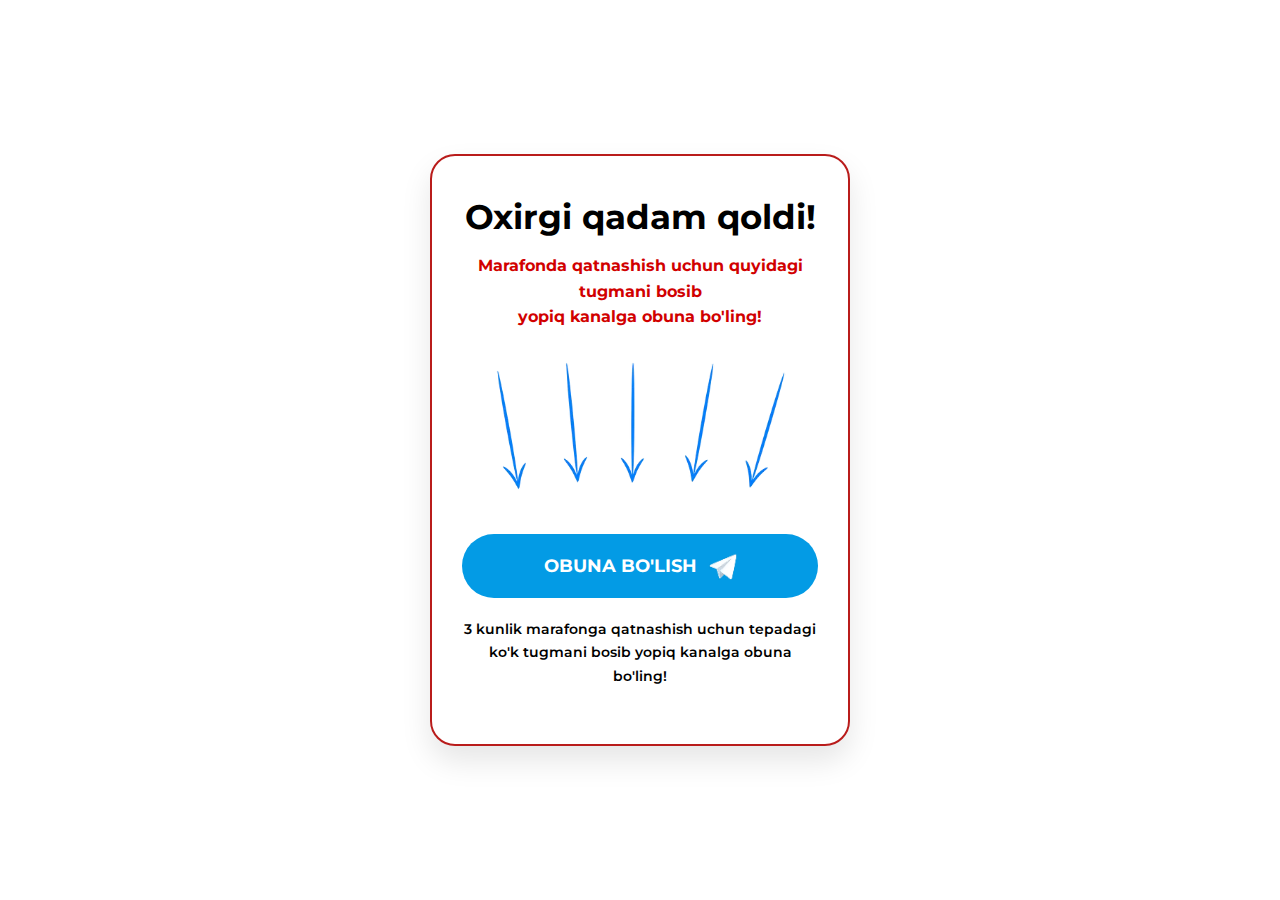
<file: success.html>
<!DOCTYPE html>
<html lang="uz">

<head>
  <meta charset="UTF-8">
  <meta name="viewport" content="width=device-width, initial-scale=1.0">
  <title>Madina Junaydullayevna</title>
 <!-- Meta Pixel Code -->
<script>
!function(f,b,e,v,n,t,s)
{if(f.fbq)return;n=f.fbq=function(){n.callMethod?
n.callMethod.apply(n,arguments):n.queue.push(arguments)};
if(!f._fbq)f._fbq=n;n.push=n;n.loaded=!0;n.version='2.0';
n.queue=[];t=b.createElement(e);t.async=!0;
t.src=v;s=b.getElementsByTagName(e)[0];
s.parentNode.insertBefore(t,s)}(window, document,'script',
'https://connect.facebook.net/en_US/fbevents.js');
fbq('init', '994529509292030');
fbq('track', 'PageView');
</script>
<noscript><img height="1" width="1" style="display:none"
src="https://www.facebook.com/tr?id=994529509292030&ev=PageView&noscript=1"
/></noscript>
<!-- End Meta Pixel Code -->


<!-- Yandex.Metrika counter -->
<script type="text/javascript">
    (function(m,e,t,r,i,k,a){
        m[i]=m[i]||function(){(m[i].a=m[i].a||[]).push(arguments)};
        m[i].l=1*new Date();
        for (var j = 0; j < document.scripts.length; j++) {if (document.scripts[j].src === r) { return; }}
        k=e.createElement(t),a=e.getElementsByTagName(t)[0],k.async=1,k.src=r,a.parentNode.insertBefore(k,a)
    })(window, document,'script','https://mc.yandex.ru/metrika/tag.js?id=105093091', 'ym');

    ym(105093091, 'init', {ssr:true, webvisor:true, clickmap:true, ecommerce:"dataLayer", accurateTrackBounce:true, trackLinks:true});
</script>
<noscript><div><img src="https://mc.yandex.ru/watch/105093091" style="position:absolute; left:-9999px;" alt="" /></div></noscript>
<!-- /Yandex.Metrika counter -->

  <link href="https://fonts.googleapis.com/css2?family=Montserrat:wght@400;600;700&display=swap" rel="stylesheet">

 

</head>

  <style>
    /* RESET */
    * {
      margin: 0;
      padding: 0;
      box-sizing: border-box;
      font-family: 'Montserrat', sans-serif;
    }

    body {
      min-height: 100vh;
      display: flex;
      justify-content: center;
      align-items: center;
      padding: 20px;
      background: #ffffff;
    }

    /* CONTAINER */
    .container {
      background-color: #ffffff;
      padding: 40px 30px;
      border-radius: 25px;
      box-shadow: 0 15px 30px rgba(0, 0, 0, 0.1);
      max-width: 420px;
      width: 100%;
      text-align: center;
      border: 2px solid #B91C1B;
      transition: 0.3s ease;
    }

    .container:hover {
      transform: translateY(-5px);
      box-shadow: 0 25px 40px rgba(0, 0, 0, 0.15);
    }

    /* TITLE */
    .title {
      font-size: 34px;
      font-weight: 700;
      margin-bottom: 15px;
      color: #000;
    }

    .subtitle {
      font-size: 16px;
      font-weight: 700;
      color: #d10000;
      margin-bottom: 25px;
      line-height: 1.6;
    }

    /* IMAGE */
    .hero-img {
      width: 100%;
      max-width: 360px;
      margin-bottom: 30px;
    }

    /* BUTTON */
    .btn-container {
      margin-bottom: 20px;
    }

    .subscribe-btn {
      display: flex;
      align-items: center;
      justify-content: center;
      gap: 12px;
      font-weight: 700;
      font-size: 18px;
      text-transform: uppercase;
      color: #fff;
      background: #039BE5;
      padding: 18px 0;
      border-radius: 50px;
      text-decoration: none;
      width: 100%;
      transition: 0.3s ease;
    }

    .subscribe-btn img {
      width: 28px;
      height: 28px;
    }

    .subscribe-btn:hover {
      background: linear-gradient(90deg, #0288D1, #0097A7);
      box-shadow: 0 8px 15px rgba(0, 150, 168, 0.4);
      transform: translateY(-3px);
    }

    /* EXTRA TEXTS */
    .title-text {
      font-size: 14px;
      font-weight: 600;
      line-height: 1.7;
      margin-top: 20px;
      margin-bottom: 15px;
      color: #000;
      text-align: center;
    }

    .info-text {
      font-size: 14px;
      font-weight: 500;
      color: #000;
      line-height: 1.6;
      max-width: 350px;
      margin: 0 auto;
    }

    /* RESPONSIVE */
    @media (max-width: 600px) {
      .title {
        font-size: 28px;
      }

      .subtitle {
        font-size: 14px;
      }

      .subscribe-btn {
        font-size: 16px;
        padding: 16px 0;
      }

      .info-text {
        font-size: 16px;
      }
    }
  </style>
<body>
  <div class="container">

    <h1 class="title">Oxirgi qadam qoldi!</h1>

    <p class="subtitle">
      Marafonda qatnashish uchun quyidagi tugmani bosib<br>
      yopiq kanalga obuna bo'ling!
    </p>

    <img class="hero-img" src="./images/chiziq.png" alt="Arrow icon" loading="lazy">

    <div class="btn-container">
     <a href="https://t.me/+NooTQSF6PrE5MmZi" class="subscribe-btn" id="subscribeBtn" target="_blank">
  OBUNA BO'LISH
  <img src="./images/telegram.png" alt="telegram icon">
</a>

    </div>

    <p class="title-text">
      3 kunlik marafonga qatnashish
      uchun tepadagi ko'k tugmani
      bosib yopiq kanalga
      obuna bo'ling!
    </p>



  </div>

  <script>
    const subscribeBtn = document.getElementById('subscribeBtn');

    subscribeBtn.addEventListener('click', () => {
      console.log("Foydalanuvchi OBUNA BO'LISH tugmasini bosdi");
    });

    /* 10 soniya ichida avtomatik Telegramga yo‘naltirish */
    // setTimeout(() => {
    //   window.location.href = "https://t.me/+XLq4LXLQudxiZmQ6";
    // }, 10000);
  </script>

</body>

</html>
</file>
